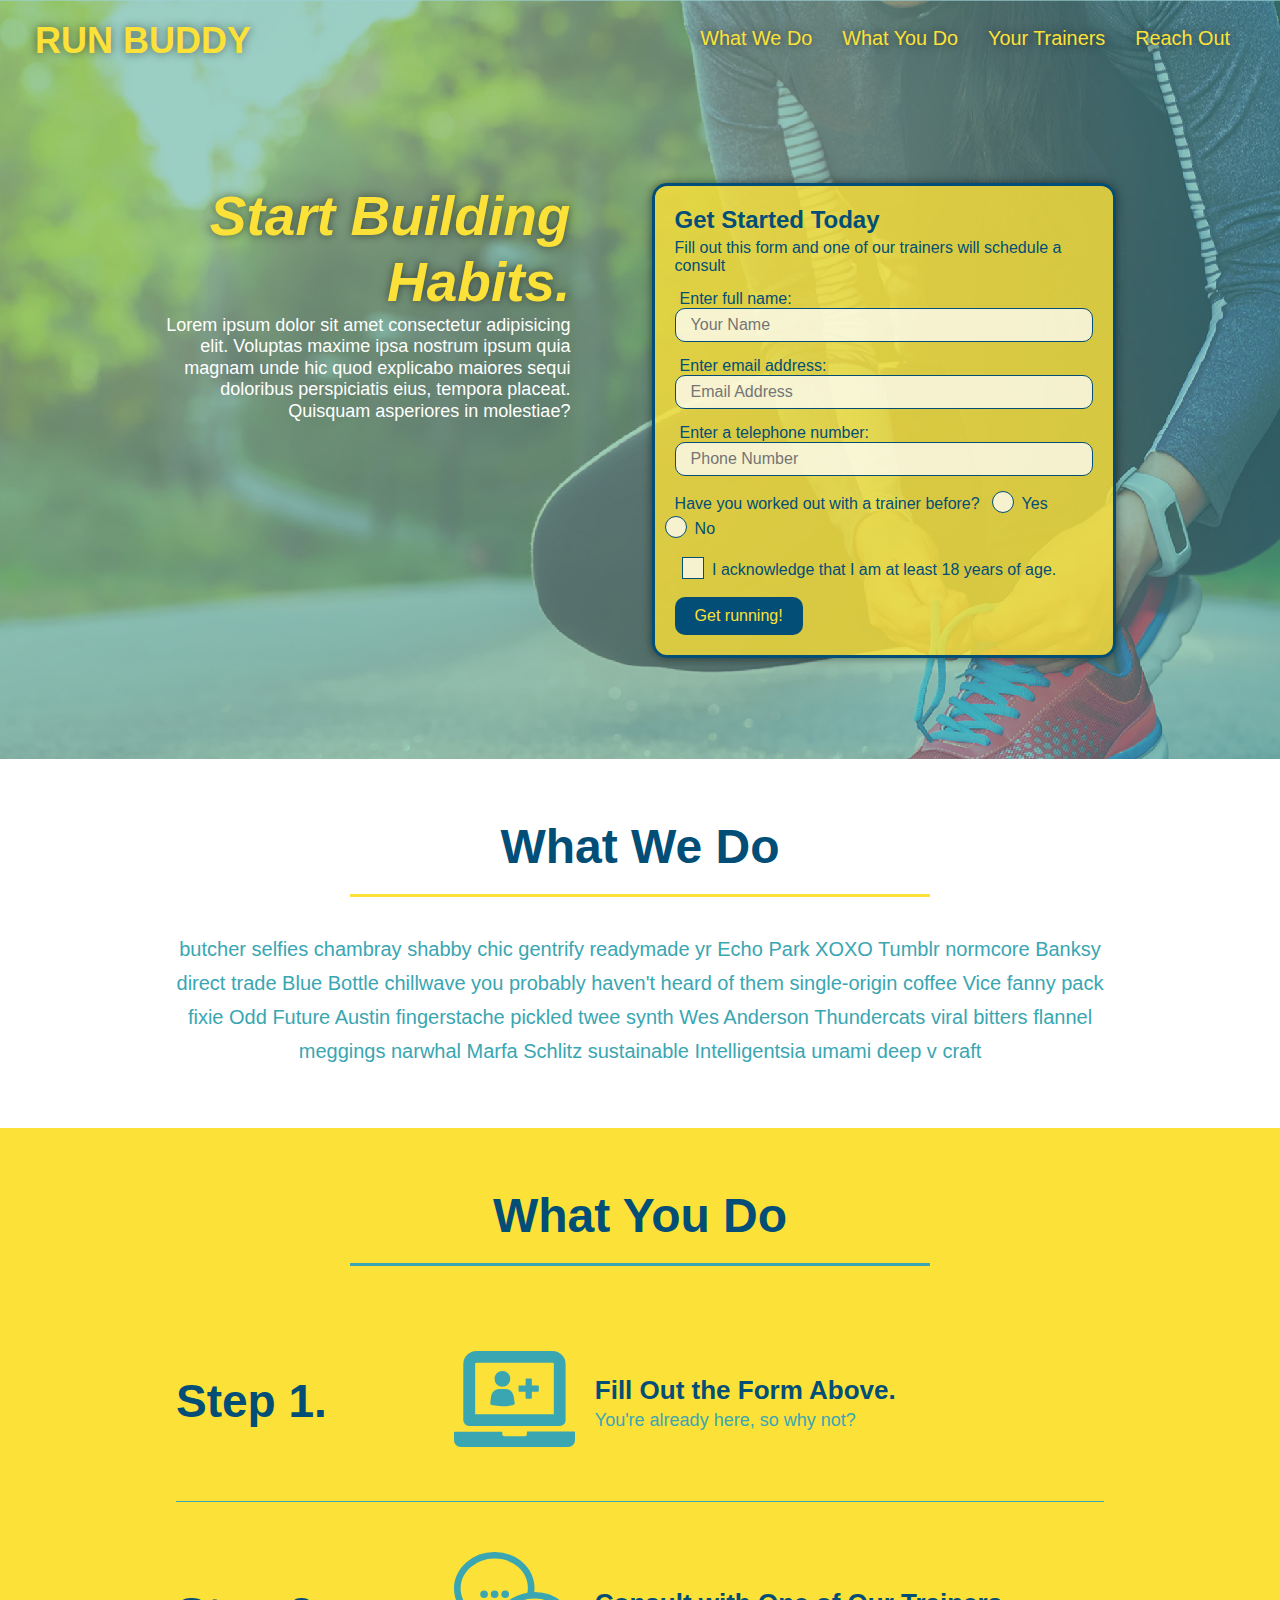
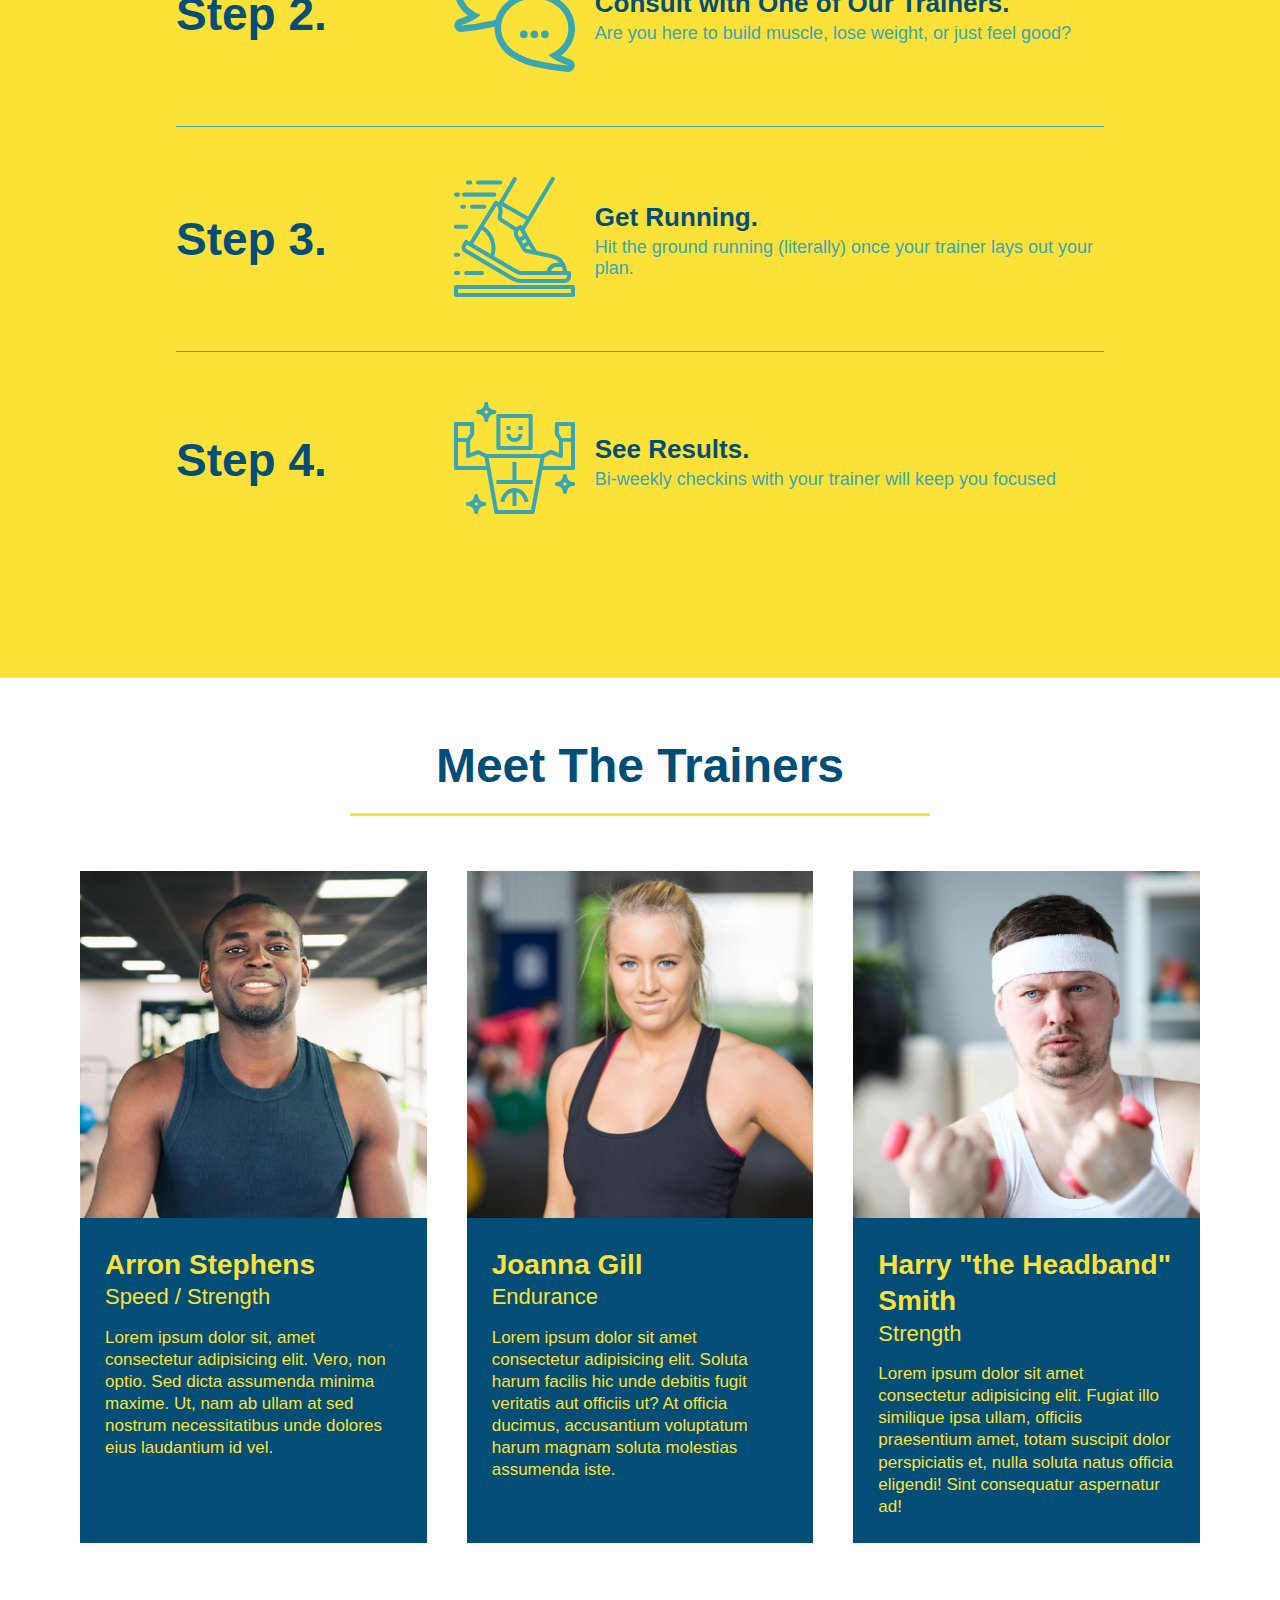
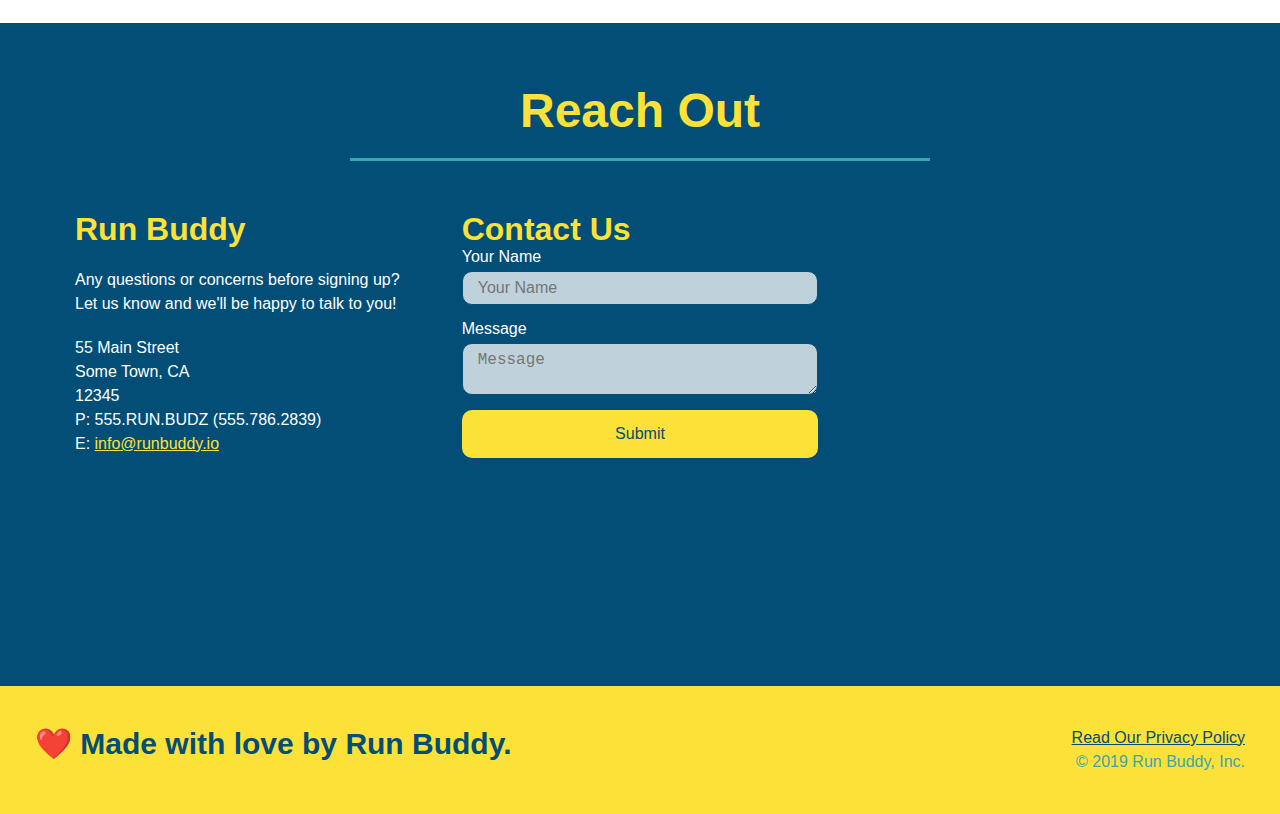
<file: index.html>
<!DOCTYPE html>
<html lang="en">
    <head>
        <meta charset="UTF-8" />
        <meta name="viewport" content="width=device-width, initial-scale=1.0" />
        <title>Run Buddy</title>
        <link rel="stylesheet" href="./assets/css/style.css" />
    </head>
    <body>
        <!-- navigation-->
        <header>
            <h1>
                <a href="/">RUN BUDDY</a>
            </h1>
            <nav>
                <!-- Unordered list element-->
                <ul>
                    <!-- List item element-->
                    <li>
                        <!-- Anchor element-->
                        <a href="#what-we-do">What We Do</a>
                    </li>

                    <li>
                        <a href="#what-you-do">What You Do</a>
                    </li>

                    <li>
                        <a href="#your-trainers">Your Trainers</a>
                    </li>

                    <li>
                        <a href="#reach-out">Reach Out</a>
                    </li>
                </ul>
            </nav>
        </header>

        <!-- hero/jumbotron-->
        <section class="hero">

            <div class="hero-cta">
                <h2>Start Building Habits.</h2>
                <p>
                    Lorem ipsum dolor sit amet consectetur adipisicing elit. Voluptas maxime ipsa nostrum ipsum quia magnam unde hic quod explicabo maiores sequi doloribus perspiciatis eius, tempora placeat. Quisquam asperiores in molestiae?
                </p>
            </div>
            
            <div class="hero-form">
                <h3>Get Started Today</h3>
                <p>Fill out this form and one of our trainers will schedule a consult</p>
                <!-- Add form element-->
                <form>
                    <label for="name">Enter full name:</label>
                    <input type="text" placeholder="Your Name" name="name" id="name" class="form-input" />

                    <label for="email">Enter email address:</label>
                    <input type="email" placeholder="Email Address" name="email" id="email" class="form-input" />

                    <label for="phone">Enter a telephone number:</label>
                    <input type="tel" placeholder="Phone Number" name="phone" id="phone" class="form-input" />

                    <p>
                        Have you worked out with a trainer before?
                        <span class="radio-wrapper">
                            <input type="radio" name="trainer-confirm" id="trainer-yes" />
                            <label for="trainer-yes">Yes</label>
                        </span>
                        <span class="radio-wrapper">
                            <input type="radio" name="trainer-confirm" id="trainer-no" />
                            <label for="trainer-no">No</label>
                        </span>
                    </p>

                    <p>
                        <span class="checkbox-wrapper">
                            <input type="checkbox" name="age-confirm" id="checkbox" />
                            <label for="checkbox">
                                I acknowledge that I am at least 18 years of age.
                            </label>
                        </span>
                    </p>

                    <button type="submit">
                        Get running!
                    </button>
                </form>
            </div>
        </section>
        <!-- end hero-->

        <!-- "what we do" section-->
        <section id="what-we-do" class="intro">
        <div class="flex-row">
            <h2 class="section-title primary-border">What We Do</h2>
        </div>
        <div class="flex-row">
            <p>
                butcher selfies chambray shabby chic gentrify readymade yr Echo Park XOXO Tumblr normcore Banksy direct trade Blue Bottle chillwave you probably haven't heard of them single-origin coffee Vice fanny pack fixie Odd Future Austin fingerstache pickled twee synth Wes Anderson Thundercats viral bitters flannel meggings narwhal Marfa Schlitz sustainable Intelligentsia umami deep v craft 
            </p>
        </div>
        </section>

        <!-- "what you do" section-->
        <section id="what-you-do" class="steps">
        <div class="flex-row">
            <h2 class="section-title secondary-border">What You Do</h2>
        </div>
            
            
            <div class ="step">
                <h3>Step 1.</h3>
                <div class="step-info">
                    <div class="step-img">
                        <img src="./assets/images/step-1.svg" alt="" />
                    </div>
                    <div class="step-text">
                        <h4>Fill Out the Form Above.</h4>
                        <p>You're already here, so why not?</p>
                    </div>
                </div>
            </div>

            <div class="step">
                <h3>Step 2.</h3>
                <div class="step-info">
                    <div class="step-img">
                        <img src="./assets/images/step-2.svg" alt="" />
                    </div>
                    <div class="step-text">
                        <h4>Consult with One of Our Trainers.</h4>
                        <p>Are you here to build muscle, lose weight, or just feel good?</p>
                    </div>
                </div>
            </div>

            <div class="step">
                <h3>Step 3.</h3>
                <div class="step-info">
                    <div class="step-img">
                        <img src="./assets/images/step-3.svg" alt="" />
                    </div>
                    <div class="step-text">
                        <h4>Get Running.</h4>
                        <p>Hit the ground running (literally) once your trainer lays out your plan.</p>
                    </div>
                </div>
            </div>

            <div class="step">
                <h3>Step 4.</h3>
                <div class="step-info">
                    <div class="step-img">
                        <img src="./assets/images/step-4.svg" alt="" />
                    </div>
                    <div class="step-text">
                        <h4>See Results.</h4>
                        <p>Bi-weekly checkins with your trainer will keep you focused</p>
                    </div>
                </div>
            </div>
        </section>

        <!-- "meet the trainers"-->
        <section id="your-trainers">
        <div class="flex-row">
            <h2 class="section-title primary-border">
                Meet The Trainers
            </h2>
        </div>

        <div class="trainers">
            <article class="trainer">
                <img src="./assets/images/trainer-1.jpg" alt="Arron Stephens in his workout clothes, ready to pump iron" />
                <div class="trainer-bio">
                    <h3 class="trainer-name">Arron Stephens</h3>
                    <h4 class="trainer-role">Speed / Strength</h4>
                    <p>
                        Lorem ipsum dolor sit, amet consectetur adipisicing elit. Vero, non optio. Sed dicta assumenda minima maxime. Ut, nam ab ullam at sed nostrum necessitatibus unde dolores eius laudantium id vel.
                    </p>
                </div>
            </article>
            
            <article class="trainer">
                <img src="./assets/images/trainer-2.jpg" alt="Joanna Gill cooling off after a workout" />
                <div class="trainer-bio">
                    <h3 class="trainer-name">Joanna Gill</h3>
                    <h4 class="trainer-role">Endurance</h4>
                    <p>
                        Lorem ipsum dolor sit amet consectetur adipisicing elit. Soluta harum facilis hic unde debitis fugit veritatis aut officiis ut? At officia ducimus, accusantium voluptatum harum magnam soluta molestias assumenda iste.
                    </p>
                </div>
            </article>
            
            <article class="trainer">
                <img src="./assets/images/trainer-3.jpg" alt="Harry Smith wearing a headband and lifting comically small pink weights" />
                <div class="trainer-bio">
                    <h3 class="trainer-name">Harry "the Headband" Smith</h3>
                    <h4 class="trainer-role">Strength</h4>
                    <p>
                        Lorem ipsum dolor sit amet consectetur adipisicing elit. Fugiat illo similique ipsa ullam, officiis praesentium amet, totam suscipit dolor perspiciatis et, nulla soluta natus officia eligendi! Sint consequatur aspernatur ad!
                    </p>
                </div>
            </article>
        </div>

        </section>

        <!-- "reach out" section-->
        <section id="reach-out" class="contact">
        <div class="flex-row">
            <h2 class="section-title secondary-border">Reach Out</h2>
        </div>
            <div class="contact-info" >
                <div>
                    <h3>Run Buddy</h3>
                    <p>
                        Any questions or concerns before signing up?
                        <br />
                        Let us know and we'll be happy to talk to you!
                    </p>
                    <address>
                        55 Main Street <br/>
                        Some Town, CA <br/>
                        12345 <br/>
                        P: 555.RUN.BUDZ (555.786.2839)<br/>
                        E: <a href="mailto:info@runbuddy.io">info@runbuddy.io</a>
                    </address>
                </div>
                
                <div class="contact-form">
                    <h3>Contact Us</h3>
                    <form>
                        <label for="contact-name">Your Name</label>
                        <input type="text" id="contact-name" placeholder="Your Name" />
                        
                        <label for="contact-message">Message</label>
                        <textarea id="contact-message" placeholder="Message"></textarea>
                        
                        <button type="submit">Submit</button>
                    </form>
                </div>
                
                <iframe src="https://www.google.com/maps/embed?pb=!1m18!1m12!1m3!1d3156.715855832636!2d-122.49398174891068!3d37.702871679673386!2m3!1f0!2f0!3f0!3m2!1i1024!2i768!4f13.1!3m3!1m2!1s0x808f7c57e27ca3e9%3A0xc6c5585cef0ae2b9!2s200%20Northgate%20Ave%2C%20Daly%20City%2C%20CA%2094015!5e0!3m2!1sen!2sus!4v1647565601861!5m2!1sen!2sus" 
                width="600" 
                height="450" 
                style="border:0;" 
                allowfullscreen="" 
                loading="lazy">
                </iframe>
                
            </div>
        </section>

        <!-- footer-->
        <footer>
            <h2>❤️ Made with love by Run Buddy.</h2>
            <div>
                <a href="./privacy-policy.html">Read Our Privacy Policy</a><br />
                &copy; 2019 Run Buddy, Inc.
            </div>
        </footer>
    </body>
</html>
</file>
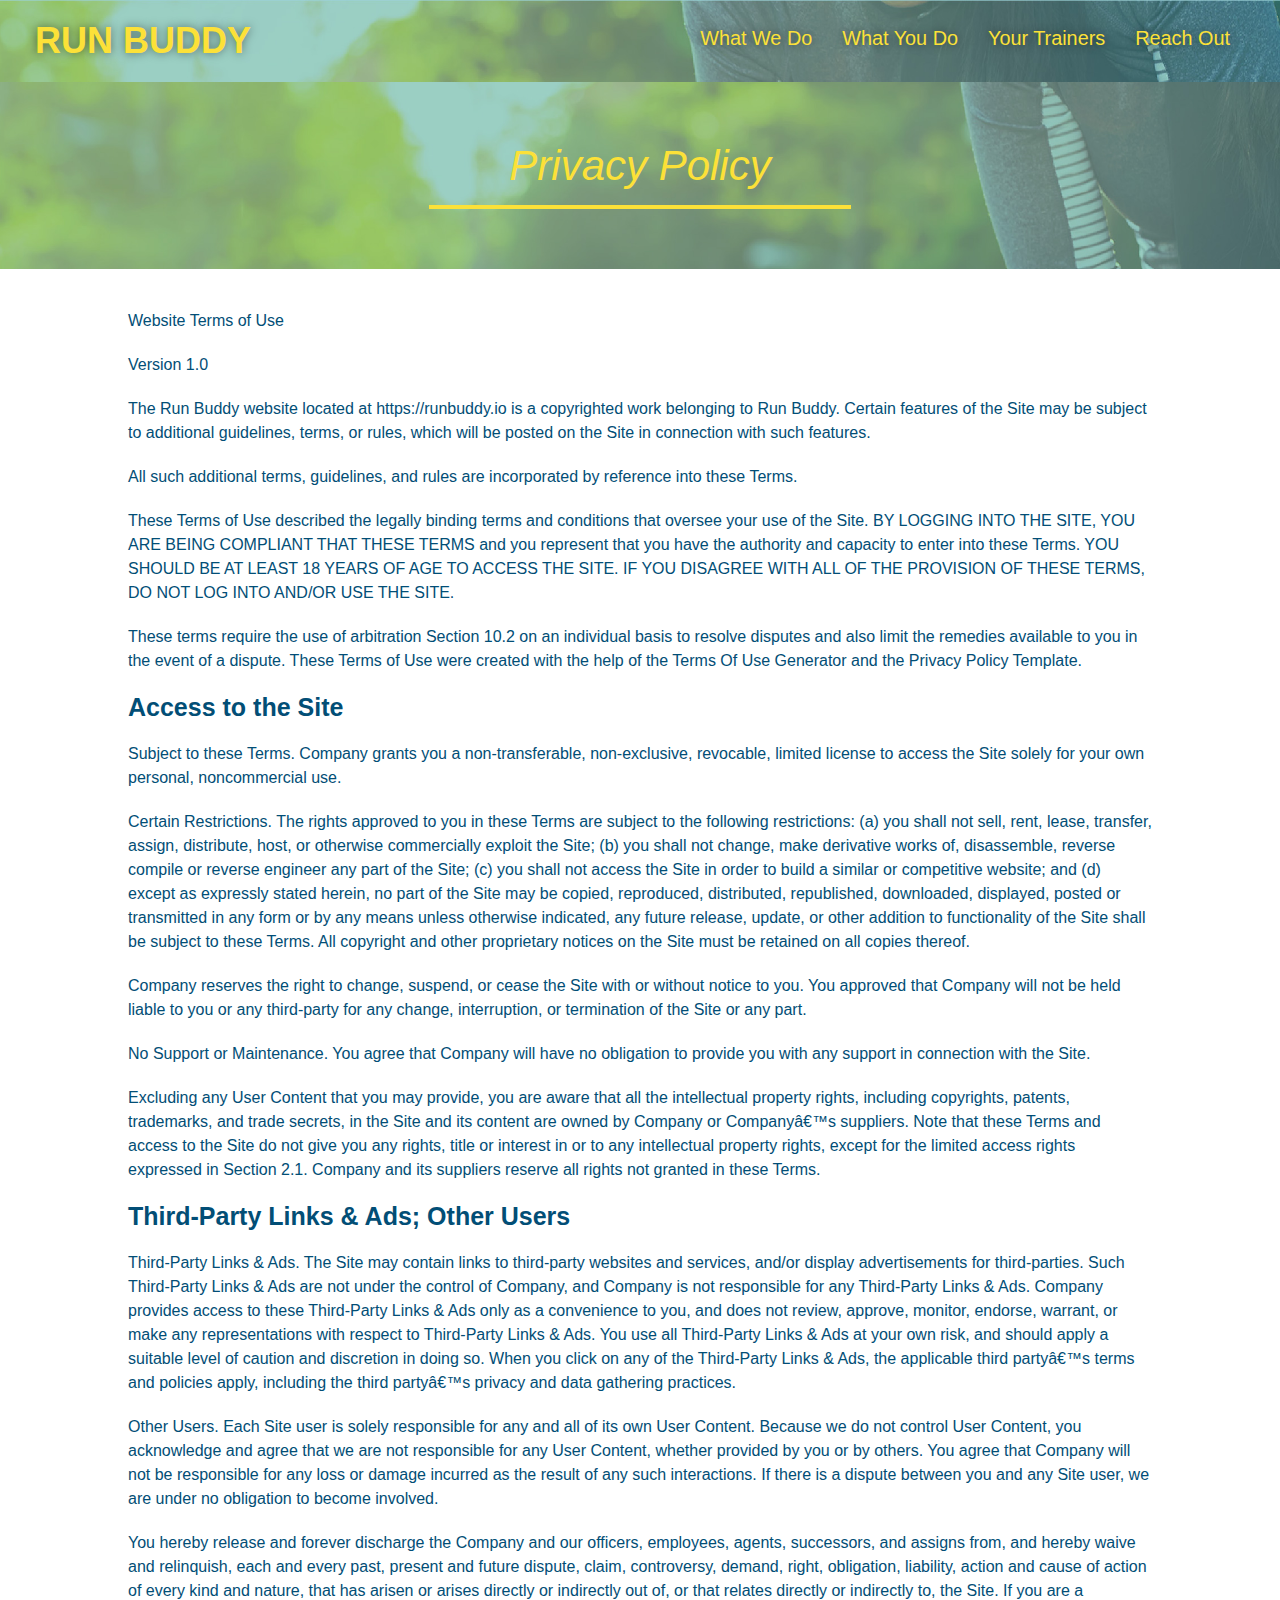
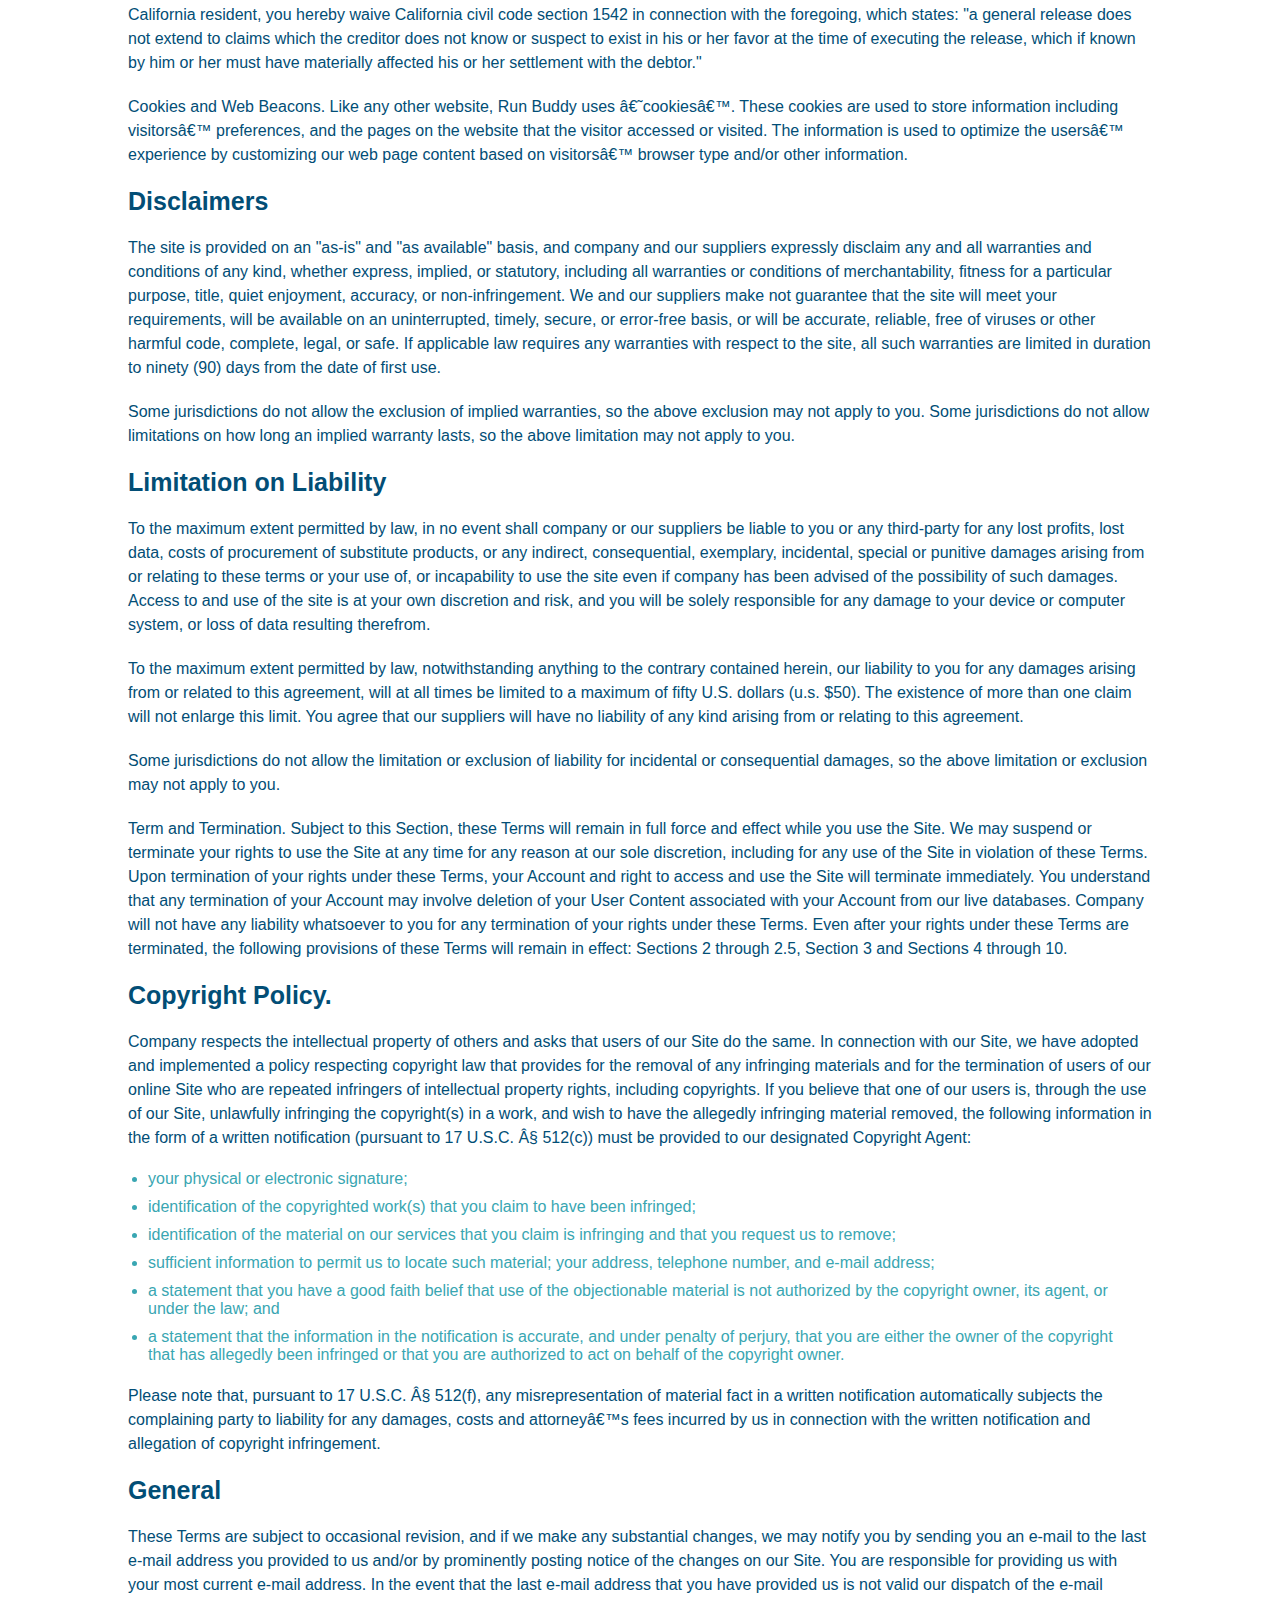
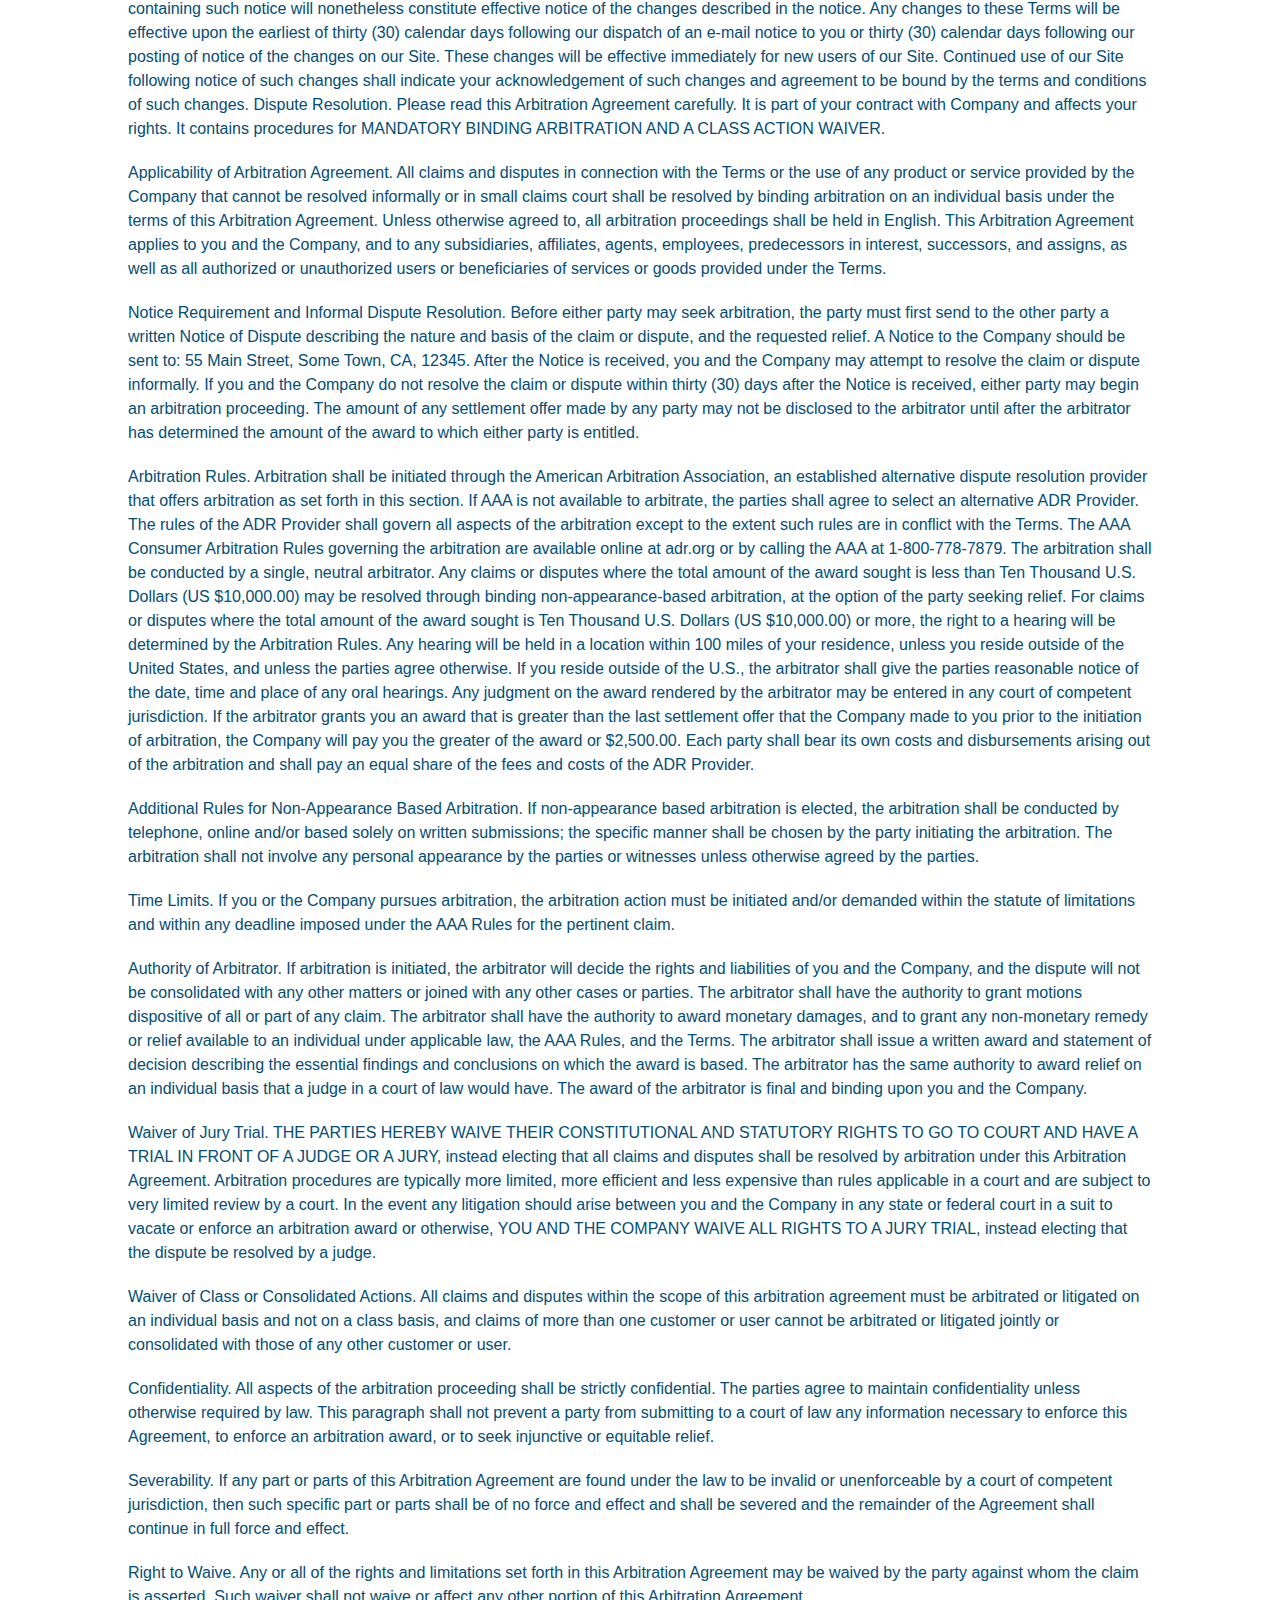
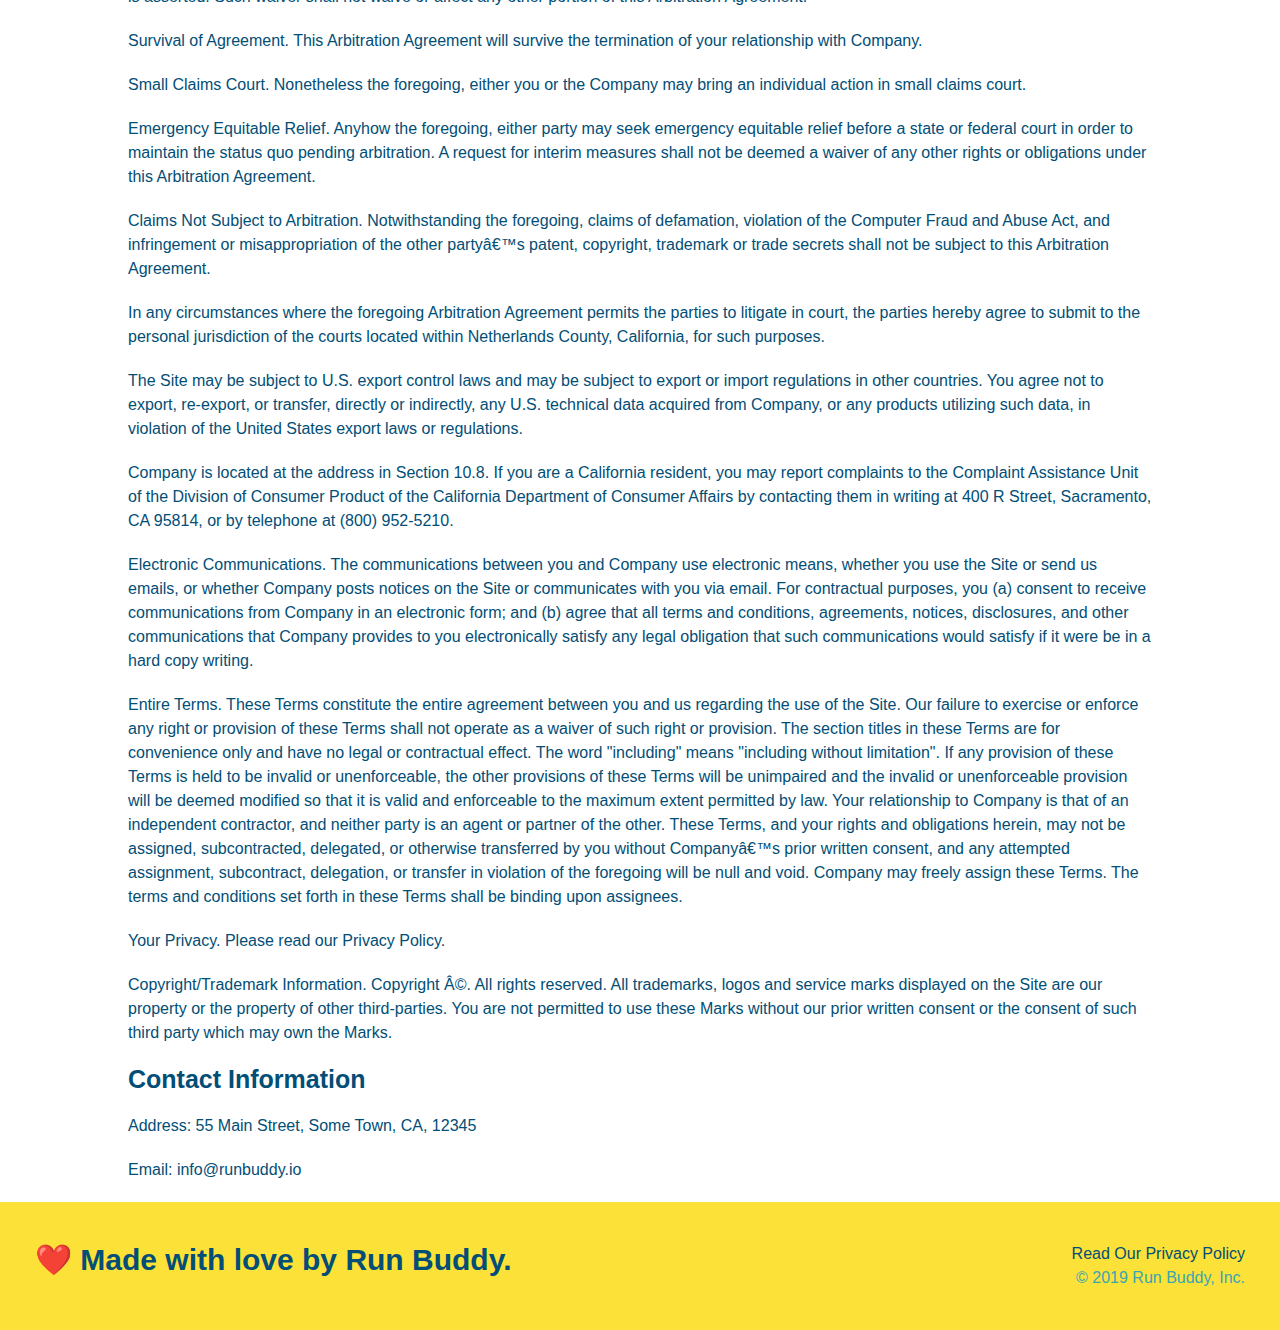
<file: privacy-policy.html>
<!DOCTYPE html>
<html lang="en">
    <head>
        <meta charset="UTF-8" />
        <meta name="viewport" content="width=device-width, initial-scale=1.0" />
        <title>Privacy Policy - Run Buddy</title>
        <link rel="stylesheet" href="./assets/css/style.css">
        <link rel="stylesheet" href="./assets/css/secondary-styles.css">
    </head>

    <body>
        <header>
            <h1>
                <a href="/">RUN BUDDY</a>
            </h1>
            <nav>
                <!-- Unordered list element-->
                <ul>
                    <!-- List item element-->
                    <li>
                        <!-- Anchor element-->
                        <a href="./index.html#what-we-do">What We Do</a>
                    </li>

                    <li>
                        <a href="./index.html#what-you-do">What You Do</a>
                    </li>

                    <li>
                        <a href="./index.html#your-trainers">Your Trainers</a>
                    </li>

                    <li>
                        <a href="./index.html#reach-out">Reach Out</a>
                    </li>
                </ul>
            </nav>
        </header>

        <section class="hero">
            <h2 class="page-title">
                Privacy Policy
            </h2>
        </section>

        <article class="secondary-content">
            <p>
                Website Terms of Use
              </p>
        
              <p>
                Version 1.0
              </p>
        
              <p>
                The Run Buddy website located at https://runbuddy.io is a copyrighted work belonging to Run Buddy. Certain
                features of the Site may be subject to additional guidelines, terms, or rules, which will be posted on the Site
                in connection with such features.
              </p>
        
              <p>
                All such additional terms, guidelines, and rules are incorporated by reference into these Terms.
              </p>
        
              <p>
                These Terms of Use described the legally binding terms and conditions that oversee your use of the Site. BY
                LOGGING INTO THE SITE, YOU ARE BEING COMPLIANT THAT THESE TERMS and you represent that you have the authority
                and capacity to enter into these Terms. YOU SHOULD BE AT LEAST 18 YEARS OF AGE TO ACCESS THE SITE. IF YOU
                DISAGREE WITH ALL OF THE PROVISION OF THESE TERMS, DO NOT LOG INTO AND/OR USE THE SITE.
              </p>
        
              <p>
                These terms require the use of arbitration Section 10.2 on an individual basis to resolve disputes and also
                limit the remedies available to you in the event of a dispute. These Terms of Use were created with the help of
                the Terms Of Use Generator and the Privacy Policy Template.
              </p>
        
              <h3>
                Access to the Site
              </h3>
        
              <p>
                Subject to these Terms. Company grants you a non-transferable, non-exclusive, revocable, limited license to
                access the Site solely for your own personal, noncommercial use.
              </p>
        
              <p>
                Certain Restrictions. The rights approved to you in these Terms are subject to the following restrictions: (a)
                you shall not sell, rent, lease, transfer, assign, distribute, host, or otherwise commercially exploit the Site;
                (b) you shall not change, make derivative works of, disassemble, reverse compile or reverse engineer any part of
                the Site; (c) you shall not access the Site in order to build a similar or competitive website; and (d) except
                as expressly stated herein, no part of the Site may be copied, reproduced, distributed, republished, downloaded,
                displayed, posted or transmitted in any form or by any means unless otherwise indicated, any future release,
                update, or other addition to functionality of the Site shall be subject to these Terms. All copyright and other
                proprietary notices on the Site must be retained on all copies thereof.
              </p>
        
              <p>
                Company reserves the right to change, suspend, or cease the Site with or without notice to you. You approved
                that Company will not be held liable to you or any third-party for any change, interruption, or termination of
                the Site or any part.
              </p>
        
              <p>
                No Support or Maintenance. You agree that Company will have no obligation to provide you with any support in
                connection with the Site.
              </p>
        
              <p>
                Excluding any User Content that you may provide, you are aware that all the intellectual property rights,
                including copyrights, patents, trademarks, and trade secrets, in the Site and its content are owned by Company
                or Companyâ€™s suppliers. Note that these Terms and access to the Site do not give you any rights, title or
                interest in or to any intellectual property rights, except for the limited access rights expressed in Section
                2.1. Company and its suppliers reserve all rights not granted in these Terms.
              </p>
        
              <h3>
                Third-Party Links & Ads; Other Users
              </h3>
        
              <p>
                Third-Party Links & Ads. The Site may contain links to third-party websites and services, and/or display
                advertisements for third-parties. Such Third-Party Links & Ads are not under the control of Company, and Company
                is not responsible for any Third-Party Links & Ads. Company provides access to these Third-Party Links & Ads
                only as a convenience to you, and does not review, approve, monitor, endorse, warrant, or make any
                representations with respect to Third-Party Links & Ads. You use all Third-Party Links & Ads at your own risk,
                and should apply a suitable level of caution and discretion in doing so. When you click on any of the
                Third-Party Links & Ads, the applicable third partyâ€™s terms and policies apply, including the third partyâ€™s
                privacy and data gathering practices.
              </p>
        
              <p>
                Other Users. Each Site user is solely responsible for any and all of its own User Content. Because we do not
                control User Content, you acknowledge and agree that we are not responsible for any User Content, whether
                provided by you or by others. You agree that Company will not be responsible for any loss or damage incurred as
                the result of any such interactions. If there is a dispute between you and any Site user, we are under no
                obligation to become involved.
              </p>
        
              <p>
                You hereby release and forever discharge the Company and our officers, employees, agents, successors, and
                assigns from, and hereby waive and relinquish, each and every past, present and future dispute, claim,
                controversy, demand, right, obligation, liability, action and cause of action of every kind and nature, that has
                arisen or arises directly or indirectly out of, or that relates directly or indirectly to, the Site. If you are
                a California resident, you hereby waive California civil code section 1542 in connection with the foregoing,
                which states: "a general release does not extend to claims which the creditor does not know or suspect to exist
                in his or her favor at the time of executing the release, which if known by him or her must have materially
                affected his or her settlement with the debtor."
              </p>
        
              <p>
                Cookies and Web Beacons. Like any other website, Run Buddy uses â€˜cookiesâ€™. These cookies are used to store
                information including visitorsâ€™ preferences, and the pages on the website that the visitor accessed or visited.
                The information is used to optimize the usersâ€™ experience by customizing our web page content based on visitorsâ€™
                browser type and/or other information.
              </p>
        
              <h3>
                Disclaimers
              </h3>
        
              <p>
                The site is provided on an "as-is" and "as available" basis, and company and our suppliers expressly disclaim
                any and all warranties and conditions of any kind, whether express, implied, or statutory, including all
                warranties or conditions of merchantability, fitness for a particular purpose, title, quiet enjoyment, accuracy,
                or non-infringement. We and our suppliers make not guarantee that the site will meet your requirements, will be
                available on an uninterrupted, timely, secure, or error-free basis, or will be accurate, reliable, free of
                viruses or other harmful code, complete, legal, or safe. If applicable law requires any warranties with respect
                to the site, all such warranties are limited in duration to ninety (90) days from the date of first use.
              </p>
        
              <p>
                Some jurisdictions do not allow the exclusion of implied warranties, so the above exclusion may not apply to
                you. Some jurisdictions do not allow limitations on how long an implied warranty lasts, so the above limitation
                may not apply to you.
              </p>
        
              <h3>
                Limitation on Liability
              </h3>
        
              <p>
                To the maximum extent permitted by law, in no event shall company or our suppliers be liable to you or any
                third-party for any lost profits, lost data, costs of procurement of substitute products, or any indirect,
                consequential, exemplary, incidental, special or punitive damages arising from or relating to these terms or
                your use of, or incapability to use the site even if company has been advised of the possibility of such
                damages. Access to and use of the site is at your own discretion and risk, and you will be solely responsible
                for any damage to your device or computer system, or loss of data resulting therefrom.
              </p>
        
              <p>
                To the maximum extent permitted by law, notwithstanding anything to the contrary contained herein, our liability
                to you for any damages arising from or related to this agreement, will at all times be limited to a maximum of
                fifty U.S. dollars (u.s. $50). The existence of more than one claim will not enlarge this limit. You agree that
                our suppliers will have no liability of any kind arising from or relating to this agreement.
              </p>
        
              <p>
                Some jurisdictions do not allow the limitation or exclusion of liability for incidental or consequential
                damages, so the above limitation or exclusion may not apply to you.
              </p>
        
              <p>
                Term and Termination. Subject to this Section, these Terms will remain in full force and effect while you use
                the Site. We may suspend or terminate your rights to use the Site at any time for any reason at our sole
                discretion, including for any use of the Site in violation of these Terms. Upon termination of your rights under
                these Terms, your Account and right to access and use the Site will terminate immediately. You understand that
                any termination of your Account may involve deletion of your User Content associated with your Account from our
                live databases. Company will not have any liability whatsoever to you for any termination of your rights under
                these Terms. Even after your rights under these Terms are terminated, the following provisions of these Terms
                will remain in effect: Sections 2 through 2.5, Section 3 and Sections 4 through 10.
              </p>
        
              <h3>
                Copyright Policy.
              </h3>
        
              <p>
                Company respects the intellectual property of others and asks that users of our Site do the same. In connection
                with our Site, we have adopted and implemented a policy respecting copyright law that provides for the removal
                of any infringing materials and for the termination of users of our online Site who are repeated infringers of
                intellectual property rights, including copyrights. If you believe that one of our users is, through the use of
                our Site, unlawfully infringing the copyright(s) in a work, and wish to have the allegedly infringing material
                removed, the following information in the form of a written notification (pursuant to 17 U.S.C. Â§ 512(c)) must
                be provided to our designated Copyright Agent:
              </p>
        
              <ul>
                <li>
                  your physical or electronic signature;
                </li>
                <li>
                  identification of the copyrighted work(s) that you claim to have been infringed;
                </li>
                <li>
                  identification of the material on our services that you claim is infringing and that you request us to remove;
                </li>
                <li>
                  sufficient information to permit us to locate such material; your address, telephone number, and e-mail
                  address;
                </li>
                <li>
                  a statement that you have a good faith belief that use of the objectionable material is not authorized by the
                  copyright owner, its agent, or under the law; and
                </li>
                <li>
                  a statement that the information in the notification is accurate, and under penalty of perjury, that you are
                  either the owner of the copyright that has allegedly been infringed or that you are authorized to act on
                  behalf of the copyright owner.
                </li>
              </ul>
        
              <p>
                Please note that, pursuant to 17 U.S.C. Â§ 512(f), any misrepresentation of material fact in a written
                notification automatically subjects the complaining party to liability for any damages, costs and attorneyâ€™s
                fees incurred by us in connection with the written notification and allegation of copyright infringement.
              </p>
        
              <h3>
                General
              </h3>
        
              <p>
                These Terms are subject to occasional revision, and if we make any substantial changes, we may notify you by
                sending you an e-mail to the last e-mail address you provided to us and/or by prominently posting notice of the
                changes on our Site. You are responsible for providing us with your most current e-mail address. In the event
                that the last e-mail address that you have provided us is not valid our dispatch of the e-mail containing such
                notice will nonetheless constitute effective notice of the changes described in the notice. Any changes to these
                Terms will be effective upon the earliest of thirty (30) calendar days following our dispatch of an e-mail
                notice to you or thirty (30) calendar days following our posting of notice of the changes on our Site. These
                changes will be effective immediately for new users of our Site. Continued use of our Site following notice of
                such changes shall indicate your acknowledgement of such changes and agreement to be bound by the terms and
                conditions of such changes. Dispute Resolution. Please read this Arbitration Agreement carefully. It is part of
                your contract with Company and affects your rights. It contains procedures for MANDATORY BINDING ARBITRATION AND
                A CLASS ACTION WAIVER.
              </p>
        
              <p>
                Applicability of Arbitration Agreement. All claims and disputes in connection with the Terms or the use of any
                product or service provided by the Company that cannot be resolved informally or in small claims court shall be
                resolved by binding arbitration on an individual basis under the terms of this Arbitration Agreement. Unless
                otherwise agreed to, all arbitration proceedings shall be held in English. This Arbitration Agreement applies to
                you and the Company, and to any subsidiaries, affiliates, agents, employees, predecessors in interest,
                successors, and assigns, as well as all authorized or unauthorized users or beneficiaries of services or goods
                provided under the Terms.
              </p>
        
              <p>
                Notice Requirement and Informal Dispute Resolution. Before either party may seek arbitration, the party must
                first send to the other party a written Notice of Dispute describing the nature and basis of the claim or
                dispute, and the requested relief. A Notice to the Company should be sent to: 55 Main Street, Some Town, CA,
                12345. After the Notice is received, you and the Company may attempt to resolve the claim or dispute informally.
                If you and the Company do not resolve the claim or dispute within thirty (30) days after the Notice is received,
                either party may begin an arbitration proceeding. The amount of any settlement offer made by any party may not
                be disclosed to the arbitrator until after the arbitrator has determined the amount of the award to which either
                party is entitled.
              </p>
        
              <p>
                Arbitration Rules. Arbitration shall be initiated through the American Arbitration Association, an established
                alternative dispute resolution provider that offers arbitration as set forth in this section. If AAA is not
                available to arbitrate, the parties shall agree to select an alternative ADR Provider. The rules of the ADR
                Provider shall govern all aspects of the arbitration except to the extent such rules are in conflict with the
                Terms. The AAA Consumer Arbitration Rules governing the arbitration are available online at adr.org or by
                calling the AAA at 1-800-778-7879. The arbitration shall be conducted by a single, neutral arbitrator. Any
                claims or disputes where the total amount of the award sought is less than Ten Thousand U.S. Dollars (US
                $10,000.00) may be resolved through binding non-appearance-based arbitration, at the option of the party seeking
                relief. For claims or disputes where the total amount of the award sought is Ten Thousand U.S. Dollars (US
                $10,000.00) or more, the right to a hearing will be determined by the Arbitration Rules. Any hearing will be
                held in a location within 100 miles of your residence, unless you reside outside of the United States, and
                unless the parties agree otherwise. If you reside outside of the U.S., the arbitrator shall give the parties
                reasonable notice of the date, time and place of any oral hearings. Any judgment on the award rendered by the
                arbitrator may be entered in any court of competent jurisdiction. If the arbitrator grants you an award that is
                greater than the last settlement offer that the Company made to you prior to the initiation of arbitration, the
                Company will pay you the greater of the award or $2,500.00. Each party shall bear its own costs and
                disbursements arising out of the arbitration and shall pay an equal share of the fees and costs of the ADR
                Provider.
              </p>
        
              <p>
                Additional Rules for Non-Appearance Based Arbitration. If non-appearance based arbitration is elected, the
                arbitration shall be conducted by telephone, online and/or based solely on written submissions; the specific
                manner shall be chosen by the party initiating the arbitration. The arbitration shall not involve any personal
                appearance by the parties or witnesses unless otherwise agreed by the parties.
              </p>
        
              <p>
                Time Limits. If you or the Company pursues arbitration, the arbitration action must be initiated and/or demanded
                within the statute of limitations and within any deadline imposed under the AAA Rules for the pertinent claim.
              </p>
        
              <p>
                Authority of Arbitrator. If arbitration is initiated, the arbitrator will decide the rights and liabilities of
                you and the Company, and the dispute will not be consolidated with any other matters or joined with any other
                cases or parties. The arbitrator shall have the authority to grant motions dispositive of all or part of any
                claim. The arbitrator shall have the authority to award monetary damages, and to grant any non-monetary remedy
                or relief available to an individual under applicable law, the AAA Rules, and the Terms. The arbitrator shall
                issue a written award and statement of decision describing the essential findings and conclusions on which the
                award is based. The arbitrator has the same authority to award relief on an individual basis that a judge in a
                court of law would have. The award of the arbitrator is final and binding upon you and the Company.
              </p>
        
              <p>
                Waiver of Jury Trial. THE PARTIES HEREBY WAIVE THEIR CONSTITUTIONAL AND STATUTORY RIGHTS TO GO TO COURT AND HAVE
                A TRIAL IN FRONT OF A JUDGE OR A JURY, instead electing that all claims and disputes shall be resolved by
                arbitration under this Arbitration Agreement. Arbitration procedures are typically more limited, more efficient
                and less expensive than rules applicable in a court and are subject to very limited review by a court. In the
                event any litigation should arise between you and the Company in any state or federal court in a suit to vacate
                or enforce an arbitration award or otherwise, YOU AND THE COMPANY WAIVE ALL RIGHTS TO A JURY TRIAL, instead
                electing that the dispute be resolved by a judge.
              </p>
        
              <p>
                Waiver of Class or Consolidated Actions. All claims and disputes within the scope of this arbitration agreement
                must be arbitrated or litigated on an individual basis and not on a class basis, and claims of more than one
                customer or user cannot be arbitrated or litigated jointly or consolidated with those of any other customer or
                user.
              </p>
        
              <p>
                Confidentiality. All aspects of the arbitration proceeding shall be strictly confidential. The parties agree to
                maintain confidentiality unless otherwise required by law. This paragraph shall not prevent a party from
                submitting to a court of law any information necessary to enforce this Agreement, to enforce an arbitration
                award, or to seek injunctive or equitable relief.
              </p>
        
              <p>
                Severability. If any part or parts of this Arbitration Agreement are found under the law to be invalid or
                unenforceable by a court of competent jurisdiction, then such specific part or parts shall be of no force and
                effect and shall be severed and the remainder of the Agreement shall continue in full force and effect.
              </p>
        
              <p>
                Right to Waive. Any or all of the rights and limitations set forth in this Arbitration Agreement may be waived
                by the party against whom the claim is asserted. Such waiver shall not waive or affect any other portion of this
                Arbitration Agreement.
              </p>
        
              <p>
                Survival of Agreement. This Arbitration Agreement will survive the termination of your relationship with
                Company.
              </p>
        
              <p>
                Small Claims Court. Nonetheless the foregoing, either you or the Company may bring an individual action in small
                claims court.
              </p>
        
              <p>
                Emergency Equitable Relief. Anyhow the foregoing, either party may seek emergency equitable relief before a
                state or federal court in order to maintain the status quo pending arbitration. A request for interim measures
                shall not be deemed a waiver of any other rights or obligations under this Arbitration Agreement.
              </p>
        
              <p>
                Claims Not Subject to Arbitration. Notwithstanding the foregoing, claims of defamation, violation of the
                Computer Fraud and Abuse Act, and infringement or misappropriation of the other partyâ€™s patent, copyright,
                trademark or trade secrets shall not be subject to this Arbitration Agreement.
              </p>
        
              <p>
                In any circumstances where the foregoing Arbitration Agreement permits the parties to litigate in court, the
                parties hereby agree to submit to the personal jurisdiction of the courts located within Netherlands County,
                California, for such purposes.
              </p>
        
              <p>
                The Site may be subject to U.S. export control laws and may be subject to export or import regulations in other
                countries. You agree not to export, re-export, or transfer, directly or indirectly, any U.S. technical data
                acquired from Company, or any products utilizing such data, in violation of the United States export laws or
                regulations.
              </p>
        
              <p>
                Company is located at the address in Section 10.8. If you are a California resident, you may report complaints
                to the Complaint Assistance Unit of the Division of Consumer Product of the California Department of Consumer
                Affairs by contacting them in writing at 400 R Street, Sacramento, CA 95814, or by telephone at (800) 952-5210.
              </p>
        
              <p>
                Electronic Communications. The communications between you and Company use electronic means, whether you use the
                Site or send us emails, or whether Company posts notices on the Site or communicates with you via email. For
                contractual purposes, you (a) consent to receive communications from Company in an electronic form; and (b)
                agree that all terms and conditions, agreements, notices, disclosures, and other communications that Company
                provides to you electronically satisfy any legal obligation that such communications would satisfy if it were be
                in a hard copy writing.
              </p>
        
              <p>
                Entire Terms. These Terms constitute the entire agreement between you and us regarding the use of the Site. Our
                failure to exercise or enforce any right or provision of these Terms shall not operate as a waiver of such right
                or provision. The section titles in these Terms are for convenience only and have no legal or contractual
                effect. The word "including" means "including without limitation". If any provision of these Terms is held to be
                invalid or unenforceable, the other provisions of these Terms will be unimpaired and the invalid or
                unenforceable provision will be deemed modified so that it is valid and enforceable to the maximum extent
                permitted by law. Your relationship to Company is that of an independent contractor, and neither party is an
                agent or partner of the other. These Terms, and your rights and obligations herein, may not be assigned,
                subcontracted, delegated, or otherwise transferred by you without Companyâ€™s prior written consent, and any
                attempted assignment, subcontract, delegation, or transfer in violation of the foregoing will be null and void.
                Company may freely assign these Terms. The terms and conditions set forth in these Terms shall be binding upon
                assignees.
              </p>
        
              <p>
                Your Privacy. Please read our Privacy Policy.
              </p>
        
              <p>
                Copyright/Trademark Information. Copyright Â©. All rights reserved. All trademarks, logos and service marks
                displayed on the Site are our property or the property of other third-parties. You are not permitted to use
                these Marks without our prior written consent or the consent of such third party which may own the Marks.
              </p>
        
              <h3>
                Contact Information
              </h3>
        
              <p>
                Address: 55 Main Street, Some Town, CA, 12345
              </p>
        
              <p>
                Email: info@runbuddy.io
              </p>
        

        </article>



        <footer>
            <h2>❤️ Made with love by Run Buddy.</h2>
            <div>
                <a>Read Our Privacy Policy</a><br />
                &copy; 2019 Run Buddy, Inc.
            </div>
        </footer>

    </body>
</html>
</file>
<file: assets/css/style.css>
:root {
    --primary-color: #fce138;
    --secondary-color: #024e76;
    --tertiary-color: #39a6b2;
}

* {
    margin: 0;
    padding: 0;
    box-sizing: border-box;
}

body {
    /* more on this crazy alphanumerical value in a minute! */
    color: var(--tertiary-color);
    font-family: Helvetica, Arial, sans-serif;
  }

  /* apply styles to <header> */
header {
    padding: 20px 35px;
    background-color: var(--tertiary-color);
    display: flex;
    justify-content: space-between;
    flex-wrap: wrap;
    position: -webskit-sticky;
    position: sticky;
    top: 0;
    background-image: url("../images/hero-bg.jpg");
    background-size: cover;
    background-attachment: fixed;
    background-position: 80%;
    z-index: 9999;

}

header h1 {
    font-weight: bold;
    font-size: 36px;
    color: var(--primary-color);
    margin: 0; 
    text-shadow: 0 0 10px rgba(0,0,0,0.5);
}

header a {
    text-decoration: none;
    color: var(--primary-color);
}

header nav {
    margin: 7px 0;
}

header nav ul {
    display: flex;
    flex-wrap: wrap;
    justify-content: space-between;
    align-items: center;
    list-style:none;
}

header nav ul li a {
    padding: 10px 15px;
    font-weight: lighter;
    font-size: 1.55vw;
    text-shadow: 0 0 10px rgba(0,0,0,0.5);
}

header nav ul li a:hover {
    background: var(--primary-color);
    color: var(--secondary-color);
    border-radius: 15px;
    text-shadow: none;
}

footer {
    background: var(--primary-color);
    width: 100%;
    padding: 40px 35px;
    display: flex;
    justify-content: space-between;
    flex-wrap: wrap;
}

footer h2 {
    color: var(--secondary-color);
    font-size: 30px;
    margin: 0;
}

footer div {
    line-height: 1.5;
    text-align: right;
}

footer a {
    color: var(--secondary-color);
}

section {
    padding: 60px;
}

/* Hero Style Start */
.hero {
    background-image: url("../images/hero-bg.jpg");
    background-size: cover;
    background-position: center;
    display: flex;
    justify-content: center;
    flex-wrap: wrap;
    align-items: flex-start;
    background-attachment: fixed;
    background-position: 80%;
}

.hero-cta {
    width: 35%;
    text-align: right;
    margin: 3.5%;
    color: #fff;
    font-size: 18px;
    line-height: 1.2;
}

.hero-cta h2 {
    font-style: italic;
    font-size: 55px;
    color: var(--primary-color);
    text-shadow: 0 0 10px rgba(0,0,0,0.5);
}

.hero-form {
    border: solid 3px var(--secondary-color);
    background-color: rgba(252,225,56, .8);
    padding: 20px;
    color: var(--secondary-color);
    width: 40%;
    margin: 3.5%;
    box-shadow: 0 0 10px rgba(0,0,0,0.5);
    border-radius: 15px;
}

.hero-form h3 {
    font-size: 24px;
    margin: 0;
}

.hero-form p {
    margin: 5px 0 15px 0;
}

.form-input {
    border: 1px solid var(--secondary-color);
    display: block;
    padding: 7px 15px;
    font-size: 16px;
    color: var(--secondary-color);
    width: 100%;
    margin-bottom: 15px;
    border-radius: 10px;
    background-color: rgba(255,255,255, 0.75);
}

.form-input:focus {
    background-color: rgba(255,255,255, 1);
    outline: none;
}

.hero-form label {
    margin: 0 5px;
}

.hero-form button {
    color: var(--primary-color);
    background-color: var(--secondary-color);
    border: none;
    padding: 10px 20px;
    font-size: 16px;
    border-radius: 10px;
}

.hero-form button:hover {
    background-color: var(--tertiary-color);
}

.checkbox-wrapper input, .radio-wrapper input {
    opacity: 0;
}

.checkbox-wrapper input + label::after, .radio-wrapper input + label::after {
    content: none;
}

.checkbox-wrapper input:checked + label::after, .radio-wrapper input:checked + label::after {
    content: "";
}

.checkbox-wrapper label, .radio-wrapper label {
    position: relative;
    left: 10px;
    margin: 10px;
    line-height: 1.6;
}

.checkbox-wrapper label::before, .radio-wrapper label::before {
    content: "";
    height: 20px;
    width: 20px;
    background: rgba(255,255,255,0.75);
    border: 1px solid var(--secondary-color);
    position: absolute;
    top: -4px;
    left: -30px;
}

.radio-wrapper label::before {
    border-radius: 50%;
}

.radio-wrapper label::after {
    content: "";
    width: 20px;
    height: 20px;
    border-radius: 50%;
    background: var(--secondary-color);
    position: absolute;
    left: -29px;
    top: -3px;
    background-image: radial-gradient(circle, var(--tertiary-color), var(--secondary-color));
}

.checkbox-wrapper label::after {
    content: "";
    height: 6px;
    width: 14px;
    border-left: 2px solid var(--secondary-color);
    border-bottom: 2px solid var(--secondary-color);
    position: absolute;
    left: -26px;
    top: 1px;
    transform: rotate(-58deg);
}


/* Hero Style End*/



.intro p {
    line-height: 1.7;
    color: var(--tertiary-color);
    width: 80%;
    font-size: 20px;
    margin: 0 auto;
    text-align: center;
}

.steps {
    background: var(--primary-color);
}

.step {
    margin: 50px auto;
    padding-bottom: 50px;
    width: 80%;
    display: flex;
    flex-wrap: wrap;
    align-items: center;
    justify-content: space-between;
}

.step:not(:last-child) {
    border-bottom: 1px solid var(--tertiary-color);
}

.step h3 {
    color: var(--secondary-color);
    font-size: 46px;
    flex: 1 30%;
}

.step-info {
    flex: 2 70%;
    display: flex;
    flex-wrap: wrap;
    align-items: center;
}

.step-img {
    flex: 1 12%;
    margin-right: 20px;
}

.step-img img {
    max-width: 100%;
}

.step-text {
    flex: 12;
}

.step-text p {
    color: var(--tertiary-color);
    font-size: 18px;
}

.step-text h4 {
    font-size: 26px;
    line-height: 1.5;
    color: var(--secondary-color);
}

.section-title {
    font-size: 48px;
    color: var(--secondary-color);
    border-bottom: 3px solid;
    padding-bottom: 20px;
    text-align: center;
    margin: 0 auto 35px auto;
    width: 50%;
}

.primary-border {
    border-color: var(--primary-color);
}

.secondary-border {
    border-color: var(--tertiary-color);
}

.trainers {
    width: 100%;
    margin: 0 auto;
    display: flex;
    flex-wrap: wrap;
    justify-content: space-around;
}

.trainer {
    margin: 20px;
    background: var(--secondary-color);
    color: var(--primary-color);
    flex: 1;
}

.trainer img {
    width: 100%;
}

.trainer-bio {
    padding: 25px;
    line-height: 1.3;
}

.trainer-bio h3 {
    font-size: 28px;
}

.trainer-bio h4 {
    font-weight: lighter;
    font-size: 22px;
    margin-bottom: 15px;
}

.trainer-bio p {
    font-size: 17px;
}


.contact {
    background-color: var(--secondary-color);
}

.contact h2 {
    color: var(--primary-color);
}

.contact-info {
    display: flex;
    justify-content: space-between;
    flex-wrap: wrap;
}

.contact-info > * {
    flex: 1;
    margin: 15px;
}

.contact-info iframe {
    height: 400px;
}

.contact-info div {
    color: white;
}

.contact-info h3 {
    color: var(--primary-color);
    font-size: 32px;
}

.contact-info p, .contact-info address {
    margin: 20px 0;
    line-height: 1.5;
    font-size: 16px;
    font-style: normal;
}

.contact-info a {
    color: var(--primary-color);
}

.contact-form input, .contact-form textarea {
    border: 1px solid var(--secondary-color);
    display: block;
    padding: 7px 15px;
    font-size: 16px;
    color: var(--secondary-color);
    width: 100%;
    margin-bottom: 15px;
    margin-top: 5px;
    border-radius: 10px;
    background-color: rgba(255,255,255, 0.75);
}

.contact-form input:focus, .contact-form textarea:focus {
    background-color: rgba(255,255,255, 1);
}

.contact-form button {
    width: 100%;
    border: none;
    background: var(--primary-color);
    color: var(--secondary-color);
    text-align: center;
    padding: 15px 0;
    font-size: 16px;
    border-radius: 10px;
}

.contact-form button:hover {
    color: var(--primary-color);
    background: var(--tertiary-color);
}

.text-left {
    text-align: left;
}

.text-right {
    text-align: right;
}

.flex-row {
    display: flex;
}


/* MEDIA QUERY FOR SMALLER DESKTOP SCREENS AND SMALLER */

@media screen and (max-width: 980px) {
    header {
        padding-bottom: 0;
        justify-content: center;
        position: relative;
    }

    header h1 {
        width: 100%;
        text-align: center;
    }

    header nav ul {
        margin-top: 20px;
        width: 100%;
        justify-content: center;
    }

    header nav ul li a {
        font-size: 20px;
    }

    footer h2, footer div {
        text-align: center;
        width: 100%;
    }

    .hero-cta, .hero-form {
        width: 100%;
    }

    .hero-cta {
        text-align: center;
    }

    .section-title {
        width: 80%;
    }

    .trainer {
        flex: 0 70%;
    }

    .contact-info iframe {
        flex: 1 100%;
    }

}


/* MEDIA QUERY FOR TABLETS AND SMALLER */

@media screen and (max-width: 768px) {
    section {
        padding: 30px 15px;
    }

    .step h3 {
        flex: 1 100%;
        text-align: center;
    }

    .step-info {
        flex: 2 100%;
        text-align: center;
        justify-content: center;
    }

    .step-img {
        flex: 0 32%;
        margin-right: 0;
        margin-top: 15px;
        margin-bottom: 15px;
    }

    .step-text {
        flex: 100%;
    }

}


/* MEDIA QUERY FOR MOBILE PHONES AND SMALLER */

@media screen and (max-width: 575px) {
    .hero-form button {
        width: 100%;
    }

    .section-title {
        width: 95%;
    }

    .intro p {
        width: 100%;
    }

    .trainer {
        flex: 0 100%;
    }

    .contact-info {
        text-align: center;
    }

    .contact-info > * {
        flex: 0 100%;
    }

    .contact-form {
        order: 3;
    }
}
</file>
<file: assets/css/secondary-styles.css>
.hero {
    background-position: bottom;
    height: auto;
    text-align: center;
    margin-bottom: 40px;
}

.page-title {
    color: #fce138;
    display: inline-block;
    border-bottom: 4px solid #fce138;
    padding: 0 80px 15px 80px;
    font-weight: normal;
    font-size: 42px;
    font-style: italic;
}

.secondary-content {
    width: 80%;
    margin: 0 auto;
    color: #024e76;
}

.secondary-content h3 {
    font-size: 25px;
    margin: 20px 0;
}

.secondary-content p {
    font-size: 16px;
    line-height: 1.5;
    margin: 20px 0;
}

.secondary-content ul {
    margin: 15px 20px;
}

.secondary-content li {
    color: #39a6b2;
    margin: 10px 0;
}
</file>
